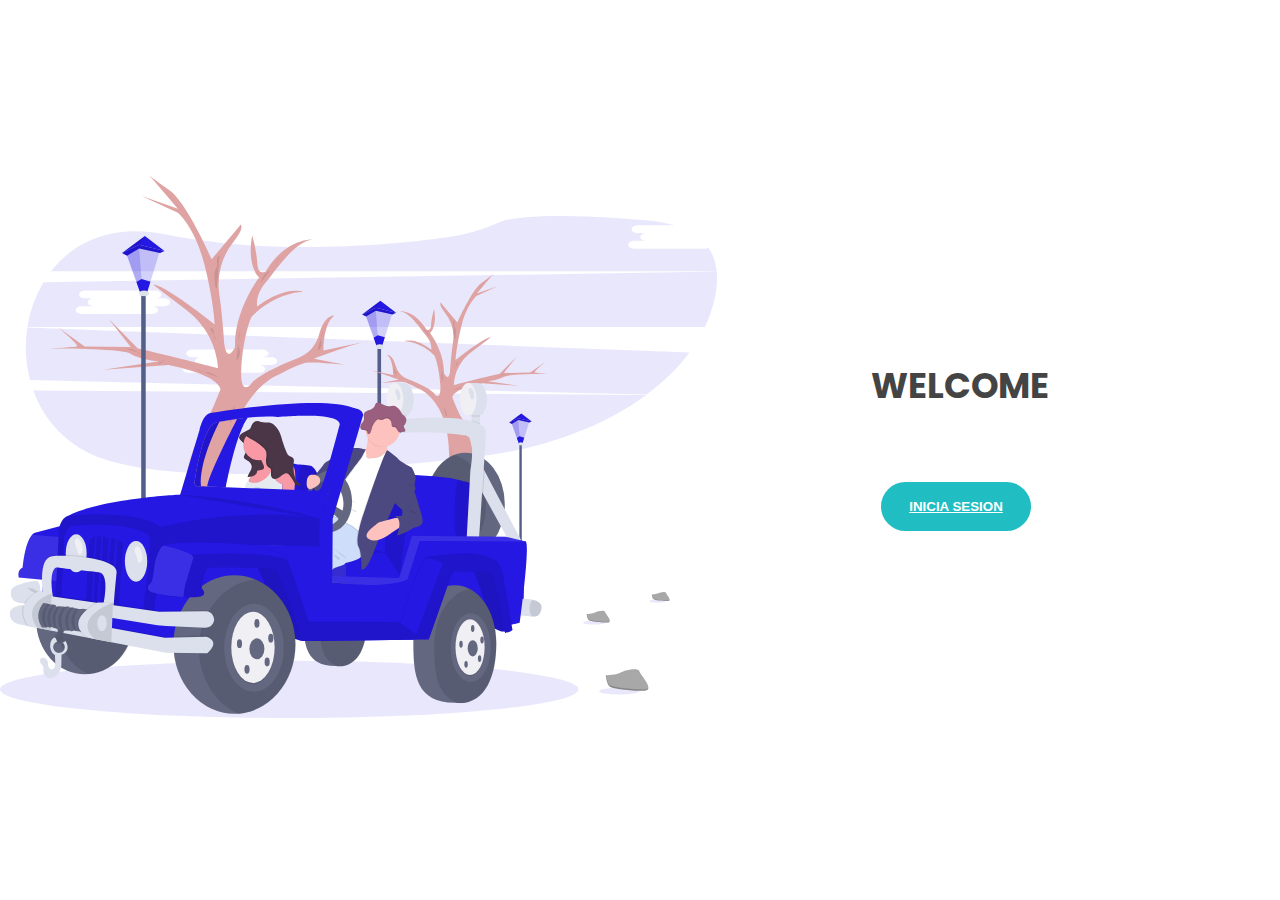
<file: index.html>
<!DOCTYPE html>
<html lang="en">
<head>
    <meta charset="UTF-8"/>
    <meta http-equiv="X-UA-Compatible" content="IE=edge">
    <meta name="viewport" content="width=device-width, initial-scale=1.0">
    <link rel="stylesheet" href="https://cdnjs.cloudflare.com/ajax/libs/font-awesome/5.15.2/css/all.min.css"
          integrity="sha512-HK5fgLBL+xu6dm/Ii3z4xhlSUyZgTT9tuc/hSrtw6uzJOvgRr2a9jyxxT1ely+B+xFAmJKVSTbpM/CuL7qx08w=="
          crossorigin="anonymous"
    />
    <title>SINERGIA SAS</title>
    <link rel="stylesheet" href="css/styles.css">

</head>
<body>

<div class="container">
    <div class="forms-container-center">
        <div class="signin-signup">
            <h2 class="title">WELCOME</h2>
            <br><br>
            <button class="btn transparent" ><a href="login.html" style="color: white">Inicia Sesion</a></button>
        </div>
    </div>


    <div class="panels-container">
        <div class="panel left-panel">
            <div class="content">
                <img src="img/index1.svg" alt="" class="image">
            </div>
        </div>

        <div class="panel right-panel">
            <div class="content">

            </div>
        </div>
    </div>

</div>

<script src="js/login.js"></script>



</body>
</html>
</file>
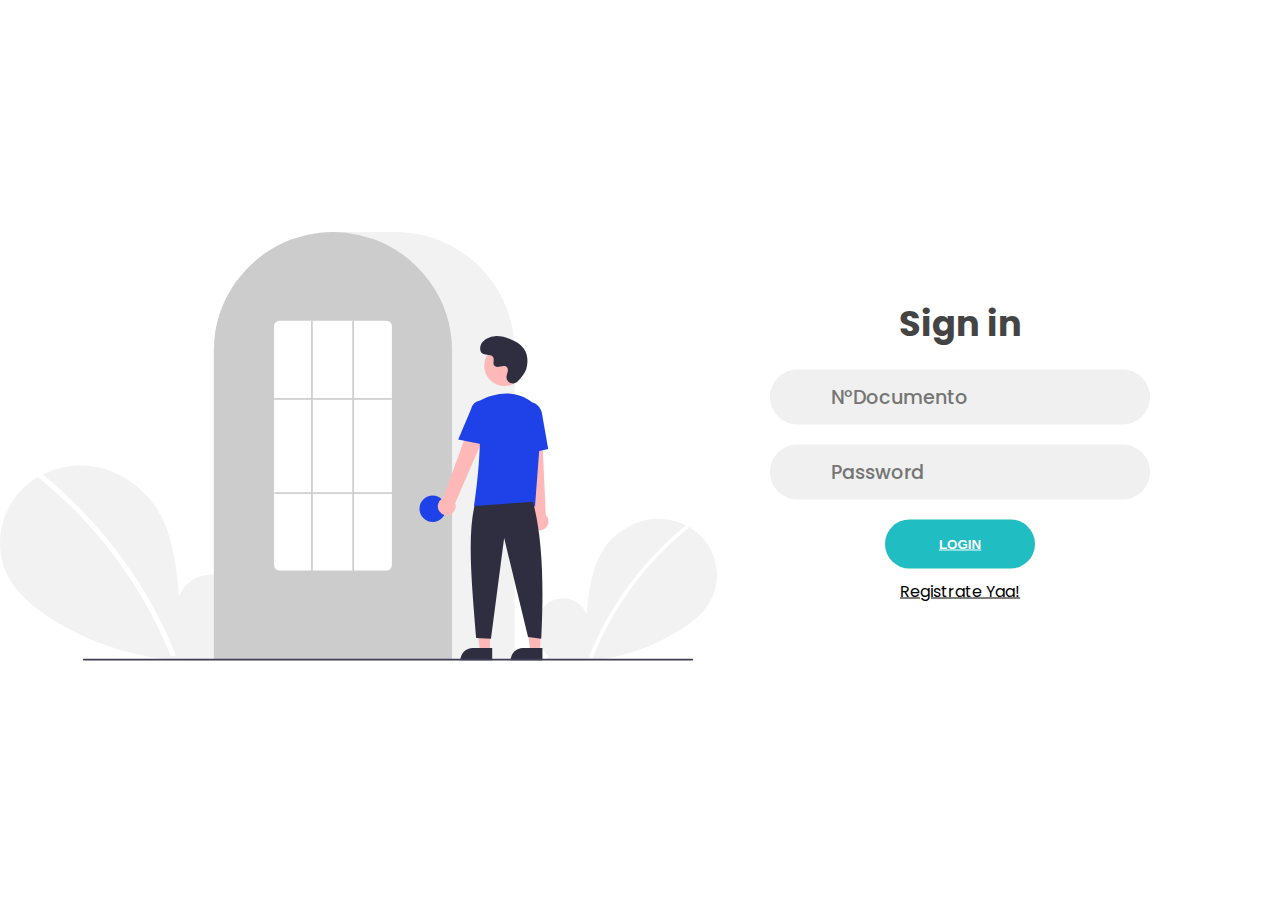
<file: login.html>
<!DOCTYPE html>
<html lang="en">
<head>
    <meta charset="UTF-8"/>
    <meta http-equiv="X-UA-Compatible" content="IE=edge">
    <meta name="viewport" content="width=device-width, initial-scale=1.0">
    <link rel="stylesheet" href="https://cdnjs.cloudflare.com/ajax/libs/font-awesome/5.15.2/css/all.min.css"
          integrity="sha512-HK5fgLBL+xu6dm/Ii3z4xhlSUyZgTT9tuc/hSrtw6uzJOvgRr2a9jyxxT1ely+B+xFAmJKVSTbpM/CuL7qx08w=="
          crossorigin="anonymous"
    />
    <title>Login</title>
    <link rel="stylesheet" href="css/styles.css">

</head>
<body>

    <div class="container">
        <div class="forms-container-center">
            <div class="signin-signup">
                <form action="#" class="sign-in-form">
                    <h2 class="title">Sign in</h2>
                    <div class="input-field">
                        <i class="fas fa-user"></i>
                        <input type="text" id="txtDocumento" placeholder="NºDocumento">
                    </div>
                    <div class="input-field">
                        <i class="fas fa-lock"></i>
                        <input type="password" id="txtContraseña" placeholder="Password" >
                    </div>
                    <button class="btn transparent" ><a onclick="iniciarSesion()" href="#" style="color: white">login</a></button>
                    <div class="text-center">
                        <a class="small" href="registrar.html" style="color:black"> Registrate Yaa!</a>
                    </div>
                </form>
            </div>
        </div>


        <div class="panels-container">
            <div class="panel left-panel">
                <div class="content">
                    <img src="img/login.svg" alt="" class="image">
                </div>
            </div>

            <div class="panel right-panel">
                <div class="content">

                </div>
            </div>
        </div>

    </div>

    <script src="js/login.js"></script>



</body>
</html>
</file>
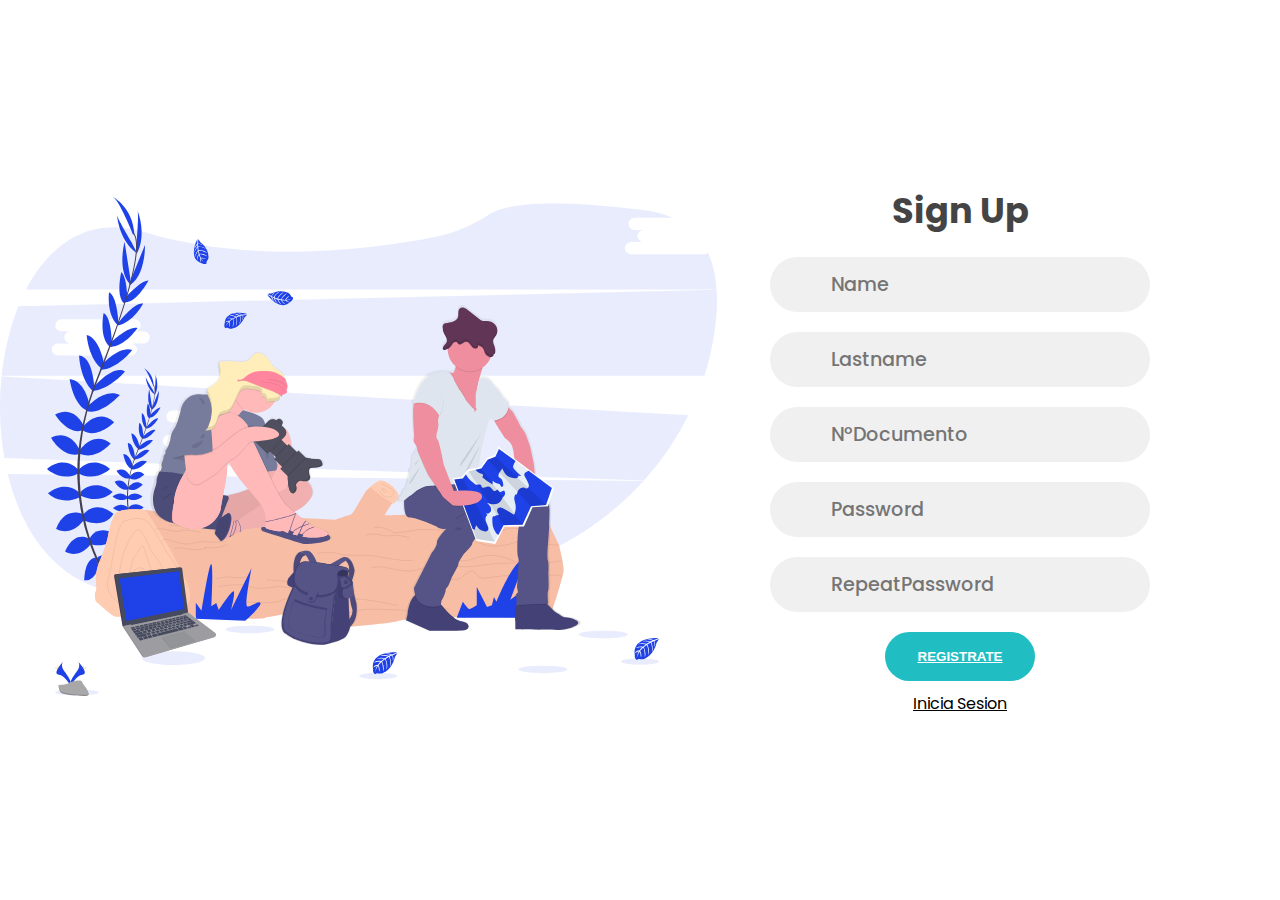
<file: registrar.html>
<!DOCTYPE html>
<html lang="en">
<head>
    <meta charset="UTF-8"/>
    <meta http-equiv="X-UA-Compatible" content="IE=edge">
    <meta name="viewport" content="width=device-width, initial-scale=1.0">
    <link rel="stylesheet" href="https://cdnjs.cloudflare.com/ajax/libs/font-awesome/5.15.2/css/all.min.css"
          integrity="sha512-HK5fgLBL+xu6dm/Ii3z4xhlSUyZgTT9tuc/hSrtw6uzJOvgRr2a9jyxxT1ely+B+xFAmJKVSTbpM/CuL7qx08w=="
          crossorigin="anonymous"
    />
    <title>Register</title>
    <link rel="stylesheet" href="css/styles.css">

</head>
<body>

    <div class="container">
        <div class="forms-container-center">
            <div class="signin-signup">
                <form action="#" class="sign-in-form">
                    <h2 class="title">Sign Up</h2>
                    <div class="input-field">
                        <i class="fas fa-user"></i>
                        <input type="text" id="txtNombre" placeholder="Name" required>
                    </div>
                    <div class="input-field">
                        <i class="fas fa-user"></i>
                        <input type="text" id="txtApellido" placeholder="Lastname" required>
                    </div>
                    <div class="input-field">
                        <i class="fas fa-user"></i>
                        <input type="text" id="txtDocumento" placeholder="NºDocumento" required>
                    </div>
                    <div class="input-field">
                        <i class="fas fa-lock"></i>
                        <input type="password" id="txtContraseña" placeholder="Password" required>
                    </div>
                    <div class="input-field">
                        <i class="fas fa-lock"></i>
                        <input type="password" id="txtrepetirContraseña" placeholder="RepeatPassword" required>
                    </div>
                    <button class="btn transparent" ><a onclick="registrarUsuario()" href="#" style="color: white">Registrate</a></button>
                    <div class="text-center">
                        <a class="small" href="login.html" style="color:black">Inicia Sesion</a>
                    </div>
                </form>
            </div>
        </div>


        <div class="panels-container">
            <div class="panel left-panel">
                <div class="content">
                    <img src="img/user.svg" alt="" class="image">
                </div>
            </div>

            <div class="panel right-panel">
                <div class="content">

                </div>
            </div>
        </div>
    </div>


    <script src="js/registrar.js"></script>



</body>
</html>
</file>
<file: css/styles.css>
@import url('https://fonts.googleapis.com/css2?family=Poppins:wght@300;400;600;700&display=swap');

* {
    margin:0;
    padding: 0;
    box-sizing: border-box;
}

body,
input{
    font-family: 'Poppins', sans-serif;
}

.container{
position: relative;
width:100%;
background-color: #fff;
min-height: 100vh;
overflow: hidden;
}

.forms-container{
position: absolute;
width 100%;
height: 100%;
top: 0;
left: 0;
}



form {
display: flex;
flex-direction: column;
justify-content: center;
align-items: center;
padding: 0 5rem;
grid-column: 1 / 2;
grid-row: 1 / 2;
}

.title{
 font-size: 2.2rem;
 color: #444;
 margin-bottom: 10px;

}

.input-field{

max-width: 380px;
width:100%;
height: 55px;
background-color: #f0f0f0;
margin: 10px 0;
border-radius: 55px;
display: grid;
grid-template-columns: 15% 85%;
padding: 0 0.4rem;
position: relative;

}

.input-field i{

text-align: center;
line-height: 55px;
color: #acacac;
font-size: 1.5rem;

}

.input-field input{

background: none;
outline: none;
border: none;
line-height: 1;
font-weight: 600;
font-size: 1.2rem;
color: #333;

}

.input-field input:placeholder-shown{

color: #aaa;
font-weight: 500;

}


.btn {

width: 150px;
height: 49px;
outline: none;
border: none;
border-radius: 48px;
background-color: #20bdc2;
color: white;
text-transform: uppercase;
font-weight: 600;
margin: 10px;
transition: all 0.5s;

}

.btn:hover{
background-color: #00bfa6;

}

.signin-signup{
position: absolute;
top: 50%;
left: 75%;
transform: translate(-50%, -50%);
display: grid;
grid-template-columns: 1fr;
z-index: 5;

}

form.sign-in-form{

z-index: 2;
pointer-events: all;


}


form.sign-up-form {
z-index: 1;
opacity: 0;

}

.panels-container {

position: absolute;
width: 70%;
height: 100%;
top: 0;
left: 9;
display: grid;
grid-template-columns: repeat(2,1fr);

}

.image {
width: 160%;
transition: 1.1s 0.4s ease-in-out;
}

.panel {
display: flex;
flex-direction: column;
align-items: center;
justify-content: center;
text-align: center;
z-index: 10;

}



/*


.image {
width: 100%;
transition: 1.1s 0.4s ease-in-out;


}

.panels-container {
position: absolute;
width: 100%;
height: 100%;
top: 0;
left: 0;
display: grid;
grid-template-columns: repeat(2,1fr);

}

.panel {
display: flex;
flex-direction: column;
align-items: center;
justify-content: center;
text-align: center;
z-index: 7;

}

.left-panel{
padding: 3rem 17% 2rem 12%;

}

.right-panel{
padding: 3rem 12% 2rem 17%;

}

.panel .content{
 color: #fff;
transition: 0.9s 0.6s ease-in-out;
}

.panel h3 {
font-weight: 600;
line-height: 1;
font-size: 1.5rem;

}

.panel p{
 font-size:  0.95rem;
 padding: 0.7rem 0;
}

.btn.transparent{
margin: 0;
background: none;
border: 2px solid #fff;
width: 130px;
height: 41px;
font-weight: 600;
font-size: 0.8rem;

}


.right-panel .content,
.right-panel .image {

transform: translateX(800px);
}

 animation
.container.sign-up-mode::before {

transform: translate(100%, -50%);
right: 52%;

}

.container.sign-up-mode .left-panel .image,
.container.sign-up-mode .left-panel .content{
transform:  translate(-800px);

}

.container.sign-up-mode .right-panel .image,
.container.sign-up-mode .right-panel .content{

transform: translateX(0%);

}

.container.sign-up-mode .left-panel{

pointer-events: none;

}

.container.sign-up-mode .right-panel{
pointer-events: all;

}

.container.sign-up-mode .signin-signup{
left: 25%;

}

*/
</file>
